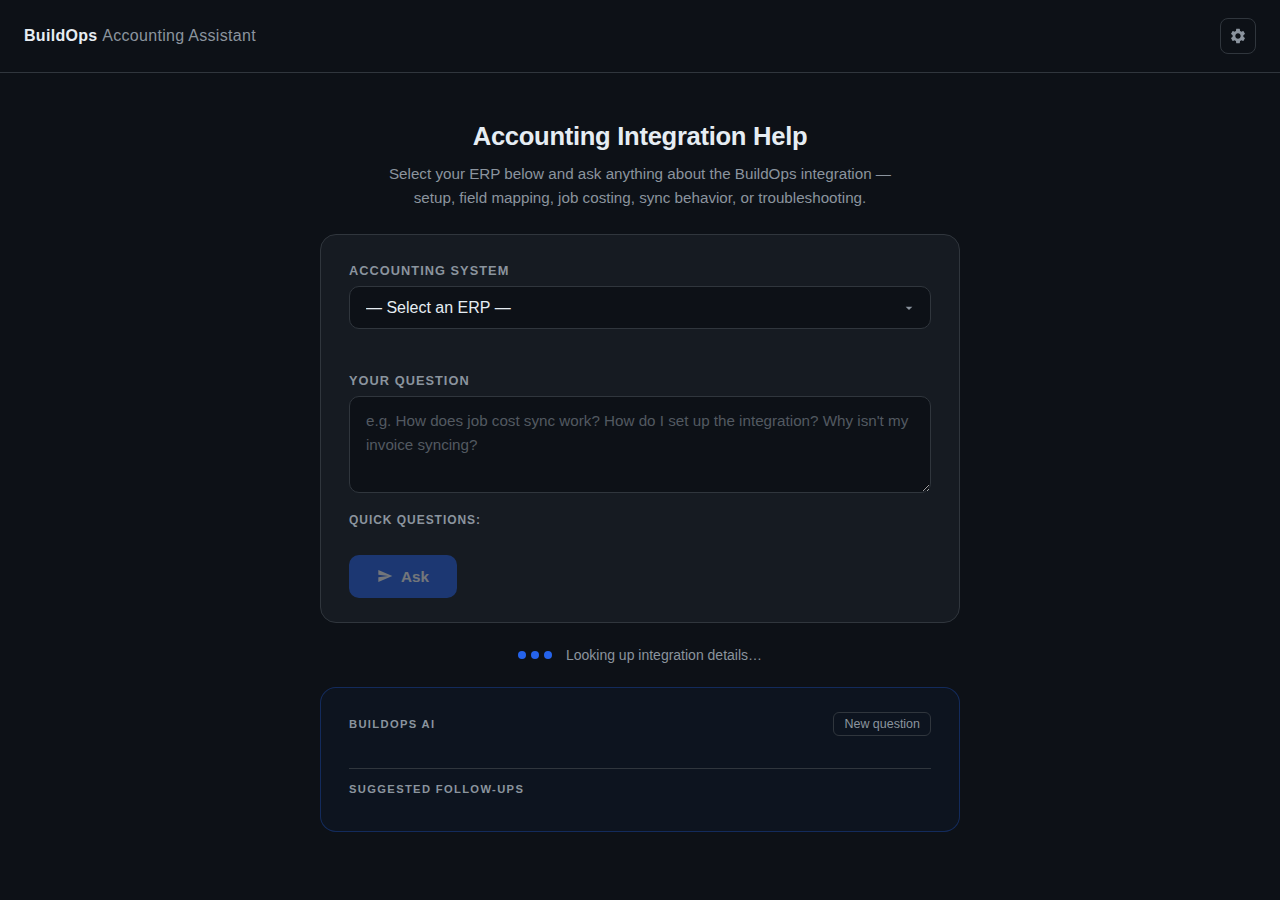
<file: accounting.html>
<!DOCTYPE html>
<html lang="en">
<head>
  <meta charset="UTF-8" />
  <meta name="viewport" content="width=device-width, initial-scale=1.0" />
  <title>BuildOps Accounting Integration Assistant</title>
  <link rel="stylesheet" href="accounting-style.css" />
</head>
<body>

  <div class="app">

    <!-- Header -->
    <header class="header">
      <span class="logo">BuildOps <span class="logo-sub">Accounting Assistant</span></span>
      <button class="settings-btn" id="settings-toggle" aria-label="Open settings" title="Settings">
        <svg viewBox="0 0 24 24" fill="currentColor" width="18" height="18">
          <path d="M19.14 12.94c.04-.3.06-.61.06-.94s-.02-.64-.07-.94l2.03-1.58a.49.49 0 0 0 .12-.61l-1.92-3.32a.49.49 0 0 0-.59-.22l-2.39.96a7.01 7.01 0 0 0-1.62-.94l-.36-2.54a.484.484 0 0 0-.48-.41h-3.84c-.24 0-.43.17-.47.41l-.36 2.54a7.33 7.33 0 0 0-1.62.94l-2.39-.96a.476.476 0 0 0-.59.22L2.74 8.87a.47.47 0 0 0 .12.61l2.03 1.58c-.05.3-.09.63-.09.94s.02.64.07.94l-2.03 1.58a.49.49 0 0 0-.12.61l1.92 3.32c.12.22.37.29.59.22l2.39-.96c.5.38 1.03.7 1.62.94l.36 2.54c.05.24.24.41.48.41h3.84c.24 0 .44-.17.47-.41l.36-2.54a7.33 7.33 0 0 0 1.62-.94l2.39.96c.22.08.47 0 .59-.22l1.92-3.32a.47.47 0 0 0-.12-.61l-2.01-1.58zM12 15.6c-1.98 0-3.6-1.62-3.6-3.6s1.62-3.6 3.6-3.6 3.6 1.62 3.6 3.6-1.62 3.6-3.6 3.6z"/>
        </svg>
      </button>
    </header>

    <!-- Settings Panel -->
    <div class="settings-panel" id="settings-panel" hidden>
      <div class="settings-inner">
        <h3>Settings</h3>
        <label>
          Your BuildOps Email
          <input type="email" id="glean-email" placeholder="you@buildops.com" autocomplete="off" />
          <small>Required by Glean server tokens (X-Glean-ActAs)</small>
        </label>
        <label>
          Glean API Token
          <input type="password" id="glean-token" placeholder="Paste your Glean API token" autocomplete="off" />
          <small>Server token issued by your IT / Glean admin</small>
        </label>
        <label>
          Glean Backend URL
          <input type="text" id="glean-backend" placeholder="buildops-be.glean.com" />
          <small>Typically &lt;company&gt;-be.glean.com</small>
        </label>
        <div class="settings-actions">
          <button id="save-settings">Save Settings</button>
          <span id="settings-status" class="settings-status"></span>
        </div>
      </div>
    </div>

    <!-- Main -->
    <main class="main">

      <div class="hero">
        <h1 class="headline">Accounting Integration Help</h1>
        <p class="subheadline">Select your ERP below and ask anything about the BuildOps integration — setup, field mapping, job costing, sync behavior, or troubleshooting.</p>
      </div>

      <!-- Prompt Card -->
      <div class="prompt-card" id="prompt-card">

        <!-- ERP Dropdown -->
        <div class="field-group">
          <label for="erp-select">Accounting System</label>
          <div class="select-wrapper">
            <select id="erp-select">
              <option value="">— Select an ERP —</option>
              <optgroup label="Cloud ERPs">
                <option value="QuickBooks Online">QuickBooks Online</option>
                <option value="Xero">Xero</option>
                <option value="Sage Intacct">Sage Intacct</option>
                <option value="NetSuite (Oracle)">NetSuite (Oracle)</option>
                <option value="Microsoft Dynamics 365 Business Central">Microsoft Dynamics 365 Business Central</option>
                <option value="Acumatica">Acumatica</option>
              </optgroup>
              <optgroup label="Desktop / On-Premise ERPs">
                <option value="QuickBooks Desktop (Pro / Premier / Enterprise)">QuickBooks Desktop (Pro / Premier / Enterprise)</option>
                <option value="Sage 100 Contractor">Sage 100 Contractor</option>
                <option value="Sage 300 CRE (Timberline)">Sage 300 CRE (Timberline)</option>
                <option value="Foundation Software">Foundation Software</option>
                <option value="Spectrum (Viewpoint)">Spectrum (Viewpoint)</option>
                <option value="ComputerEase">ComputerEase</option>
              </optgroup>
              <optgroup label="Other">
                <option value="Procore Financials">Procore Financials</option>
                <option value="Viewpoint Vista">Viewpoint Vista</option>
                <option value="Jonas Construction Software">Jonas Construction Software</option>
              </optgroup>
            </select>
            <svg class="select-arrow" viewBox="0 0 24 24" fill="currentColor" width="16" height="16">
              <path d="M7 10l5 5 5-5z"/>
            </svg>
          </div>
          <p class="erp-description" id="erp-description"></p>
        </div>

        <!-- Question Input -->
        <div class="field-group">
          <label for="question-input">Your Question</label>
          <textarea
            id="question-input"
            placeholder="e.g. How does job cost sync work? How do I set up the integration? Why isn't my invoice syncing?"
            rows="3"
          ></textarea>
        </div>

        <!-- Quick question chips -->
        <div class="quick-chips" id="quick-chips" hidden>
          <span class="chips-label">Quick questions:</span>
          <div class="chips" id="chips-list"></div>
        </div>

        <!-- Submit -->
        <button class="ask-btn" id="ask-btn" disabled>
          <svg viewBox="0 0 24 24" fill="currentColor" width="16" height="16">
            <path d="M2.01 21L23 12 2.01 3 2 10l15 2-15 2z"/>
          </svg>
          Ask
        </button>

      </div>

      <!-- Thinking indicator -->
      <div class="thinking-area" id="thinking-area" hidden>
        <div class="thinking-dots">
          <span></span><span></span><span></span>
        </div>
        <p class="thinking-text">Looking up integration details…</p>
      </div>

      <!-- Response Area -->
      <div class="response-area" id="response-area" hidden>
        <div class="response-header">
          <span class="area-label">BuildOps AI</span>
          <button class="new-question-btn" id="new-question-btn">New question</button>
        </div>
        <div class="response-text" id="response-text"></div>
        <div class="follow-ups" id="follow-ups" hidden>
          <div class="area-label follow-up-label">Suggested follow-ups</div>
          <ul class="follow-up-list" id="follow-up-list"></ul>
        </div>
      </div>

      <!-- Error Area -->
      <div class="error-area" id="error-area" hidden></div>

    </main>
  </div>

  <script src="accounting.js"></script>
</body>
</html>
</file>
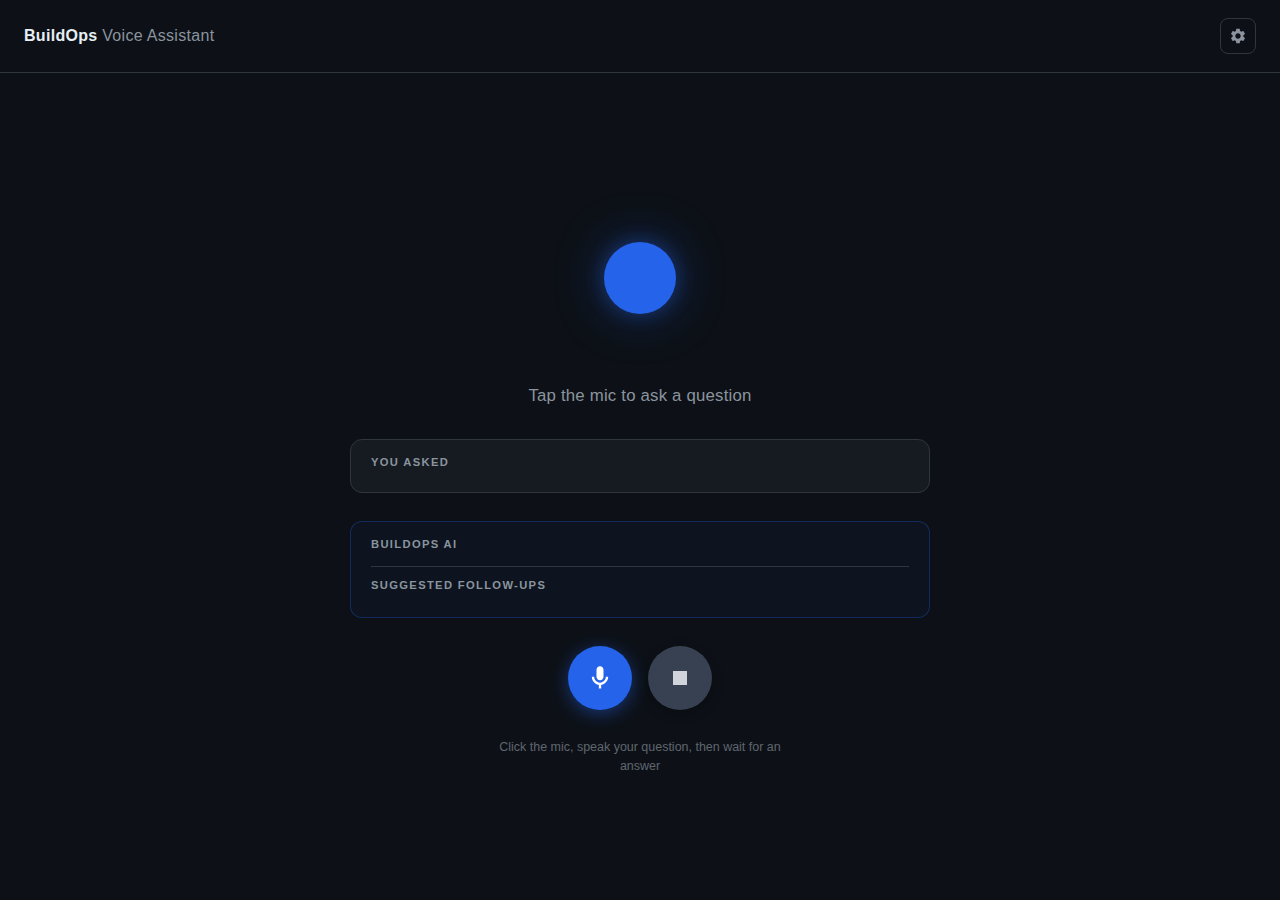
<file: voice.html>
<!DOCTYPE html>
<html lang="en">
<head>
  <meta charset="UTF-8" />
  <meta name="viewport" content="width=device-width, initial-scale=1.0" />
  <title>BuildOps Voice Assistant</title>
  <link rel="stylesheet" href="voice-style.css" />
</head>
<body>

  <div class="app">

    <!-- Header -->
    <header class="header">
      <span class="logo">BuildOps <span class="logo-sub">Voice Assistant</span></span>
      <button class="settings-btn" id="settings-toggle" aria-label="Open settings" title="Settings">
        <svg viewBox="0 0 24 24" fill="currentColor" width="18" height="18">
          <path d="M19.14 12.94c.04-.3.06-.61.06-.94s-.02-.64-.07-.94l2.03-1.58a.49.49 0 0 0 .12-.61l-1.92-3.32a.49.49 0 0 0-.59-.22l-2.39.96a7.01 7.01 0 0 0-1.62-.94l-.36-2.54a.484.484 0 0 0-.48-.41h-3.84c-.24 0-.43.17-.47.41l-.36 2.54a7.33 7.33 0 0 0-1.62.94l-2.39-.96a.476.476 0 0 0-.59.22L2.74 8.87a.47.47 0 0 0 .12.61l2.03 1.58c-.05.3-.09.63-.09.94s.02.64.07.94l-2.03 1.58a.49.49 0 0 0-.12.61l1.92 3.32c.12.22.37.29.59.22l2.39-.96c.5.38 1.03.7 1.62.94l.36 2.54c.05.24.24.41.48.41h3.84c.24 0 .44-.17.47-.41l.36-2.54a7.33 7.33 0 0 0 1.62-.94l2.39.96c.22.08.47 0 .59-.22l1.92-3.32a.47.47 0 0 0-.12-.61l-2.01-1.58zM12 15.6c-1.98 0-3.6-1.62-3.6-3.6s1.62-3.6 3.6-3.6 3.6 1.62 3.6 3.6-1.62 3.6-3.6 3.6z"/>
        </svg>
      </button>
    </header>

    <!-- Settings Panel -->
    <div class="settings-panel" id="settings-panel" hidden>
      <div class="settings-inner">
        <h3>Settings</h3>
        <label>
          Your BuildOps Email
          <input type="email" id="glean-email" placeholder="you@buildops.com" autocomplete="off" />
          <small>Used to identify you in Glean chat (X-Scio-Actas)</small>
        </label>
        <label>
          Glean API Token
          <input type="password" id="glean-token" placeholder="Paste your Glean API token" autocomplete="off" />
          <small>Server token issued by your IT/Glean admin</small>
        </label>
        <label>
          Glean Backend URL
          <input type="text" id="glean-backend" placeholder="buildops-be.glean.com" />
          <small>Typically &lt;company&gt;-be.glean.com</small>
        </label>
        <label>
          Voice
          <select id="voice-select">
            <option value="">Default</option>
          </select>
        </label>
        <div class="settings-actions">
          <button id="save-settings">Save Settings</button>
          <span id="settings-status" class="settings-status"></span>
        </div>
      </div>
    </div>

    <!-- Main -->
    <main class="main">

      <!-- Animated Orb -->
      <div class="orb-container" id="orb-container">
        <div class="orb" id="orb" data-state="idle">
          <div class="orb-ring ring-1"></div>
          <div class="orb-ring ring-2"></div>
          <div class="orb-ring ring-3"></div>
          <div class="orb-core"></div>
        </div>
      </div>

      <p class="status-text" id="status-text">Tap the mic to ask a question</p>

      <!-- Transcript (what was heard) -->
      <div class="transcript-area" id="transcript-area" hidden>
        <div class="area-label">You asked</div>
        <p class="transcript-text" id="transcript-text"></p>
      </div>

      <!-- Response from Glean -->
      <div class="response-area" id="response-area" hidden>
        <div class="area-label">BuildOps AI</div>
        <p class="response-text" id="response-text"></p>
        <div class="follow-ups" id="follow-ups" hidden>
          <div class="area-label follow-up-label">Suggested follow-ups</div>
          <ul class="follow-up-list" id="follow-up-list"></ul>
        </div>
      </div>

      <!-- Error Display -->
      <div class="error-area" id="error-area" hidden></div>

      <!-- Controls -->
      <div class="controls">
        <button class="mic-btn" id="mic-btn" aria-label="Start listening">
          <svg viewBox="0 0 24 24" fill="currentColor">
            <path d="M12 14c1.66 0 3-1.34 3-3V5c0-1.66-1.34-3-3-3S9 3.34 9 5v6c0 1.66 1.34 3 3 3z"/>
            <path d="M17 11c0 2.76-2.24 5-5 5s-5-2.24-5-5H5c0 3.53 2.61 6.43 6 6.92V21h2v-3.08c3.39-.49 6-3.39 6-6.92h-2z"/>
          </svg>
        </button>
        <button class="stop-btn" id="stop-btn" hidden aria-label="Stop">
          <svg viewBox="0 0 24 24" fill="currentColor">
            <path d="M6 6h12v12H6z"/>
          </svg>
        </button>
      </div>

      <p class="hint-text" id="hint-text">Click the mic, speak your question, then wait for an answer</p>

    </main>
  </div>

  <script src="voice.js"></script>
</body>
</html>
</file>
<file: accounting-style.css>
/* ============================================================
   BuildOps Accounting Integration Assistant – Dark UI
   ============================================================ */

*, *::before, *::after {
  box-sizing: border-box;
  margin: 0;
  padding: 0;
}

:root {
  --bg:           #0d1117;
  --surface:      #161b22;
  --surface-2:    #1c2230;
  --border:       #30363d;
  --text:         #e6edf3;
  --text-muted:   #8b949e;
  --accent:       #2563eb;
  --accent-hover: #1d4ed8;
  --accent-glow:  rgba(37, 99, 235, 0.25);
  --success:      #10b981;
  --error-bg:     rgba(230, 57, 70, 0.08);
  --error-border: rgba(230, 57, 70, 0.35);
  --error-text:   #f87171;
}

body {
  font-family: -apple-system, BlinkMacSystemFont, "Segoe UI", Roboto, sans-serif;
  background: var(--bg);
  color: var(--text);
  min-height: 100vh;
}

/* ============================================================
   App Shell
   ============================================================ */

.app {
  display: flex;
  flex-direction: column;
  min-height: 100vh;
}

/* ---- Header ---- */
.header {
  display: flex;
  align-items: center;
  justify-content: space-between;
  padding: 18px 24px;
  border-bottom: 1px solid var(--border);
  position: sticky;
  top: 0;
  background: var(--bg);
  z-index: 10;
}

.logo {
  font-size: 1rem;
  font-weight: 700;
  letter-spacing: 0.3px;
  color: var(--text);
}

.logo-sub {
  font-weight: 400;
  color: var(--text-muted);
}

.settings-btn {
  background: none;
  border: 1px solid var(--border);
  color: var(--text-muted);
  width: 36px;
  height: 36px;
  border-radius: 8px;
  cursor: pointer;
  display: flex;
  align-items: center;
  justify-content: center;
  transition: border-color 0.2s, color 0.2s;
  flex-shrink: 0;
}

.settings-btn:hover {
  border-color: var(--accent);
  color: var(--text);
}

/* ---- Settings Panel ---- */
.settings-panel {
  background: var(--surface);
  border-bottom: 1px solid var(--border);
  padding: 20px 24px;
  animation: slide-down 0.2s ease;
}

@keyframes slide-down {
  from { opacity: 0; transform: translateY(-8px); }
  to   { opacity: 1; transform: translateY(0); }
}

.settings-inner {
  max-width: 520px;
  margin: 0 auto;
  display: flex;
  flex-direction: column;
  gap: 16px;
}

.settings-inner h3 {
  font-size: 0.75rem;
  font-weight: 600;
  text-transform: uppercase;
  letter-spacing: 0.1em;
  color: var(--text-muted);
}

.settings-inner label {
  display: flex;
  flex-direction: column;
  gap: 6px;
  font-size: 0.85rem;
  color: var(--text-muted);
}

.settings-inner label small {
  font-size: 0.75rem;
  color: var(--text-muted);
  opacity: 0.7;
}

.settings-inner input {
  background: var(--bg);
  border: 1px solid var(--border);
  border-radius: 6px;
  color: var(--text);
  font-size: 0.9rem;
  font-family: inherit;
  padding: 8px 12px;
  transition: border-color 0.2s;
}

.settings-inner input:focus {
  outline: none;
  border-color: var(--accent);
}

.settings-actions {
  display: flex;
  align-items: center;
  gap: 12px;
}

.settings-actions button {
  background: var(--accent);
  color: #fff;
  border: none;
  border-radius: 6px;
  padding: 8px 18px;
  font-size: 0.875rem;
  font-weight: 600;
  cursor: pointer;
  font-family: inherit;
  transition: opacity 0.2s;
}

.settings-actions button:hover {
  opacity: 0.85;
}

.settings-status {
  font-size: 0.85rem;
  min-height: 1em;
}

.settings-status.success {
  color: var(--success);
}

/* ============================================================
   Main Content
   ============================================================ */

.main {
  flex: 1;
  display: flex;
  flex-direction: column;
  align-items: center;
  padding: 48px 24px 64px;
  gap: 24px;
}

/* ---- Hero ---- */
.hero {
  max-width: 640px;
  width: 100%;
  text-align: center;
  display: flex;
  flex-direction: column;
  gap: 10px;
}

.headline {
  font-size: 1.6rem;
  font-weight: 700;
  color: var(--text);
  letter-spacing: -0.3px;
  line-height: 1.2;
}

.subheadline {
  font-size: 0.95rem;
  color: var(--text-muted);
  line-height: 1.6;
  max-width: 520px;
  margin: 0 auto;
}

/* ============================================================
   Prompt Card
   ============================================================ */

.prompt-card {
  width: 100%;
  max-width: 640px;
  background: var(--surface);
  border: 1px solid var(--border);
  border-radius: 16px;
  padding: 28px 28px 24px;
  display: flex;
  flex-direction: column;
  gap: 20px;
  animation: fade-in 0.25s ease;
}

/* ---- Field Group ---- */
.field-group {
  display: flex;
  flex-direction: column;
  gap: 8px;
}

.field-group > label {
  font-size: 0.8rem;
  font-weight: 600;
  text-transform: uppercase;
  letter-spacing: 0.08em;
  color: var(--text-muted);
}

/* ---- Custom Select ---- */
.select-wrapper {
  position: relative;
}

.select-wrapper select {
  width: 100%;
  appearance: none;
  background: var(--bg);
  border: 1px solid var(--border);
  border-radius: 10px;
  color: var(--text);
  font-size: 1rem;
  font-family: inherit;
  padding: 12px 40px 12px 16px;
  cursor: pointer;
  transition: border-color 0.2s, box-shadow 0.2s;
}

.select-wrapper select:focus {
  outline: none;
  border-color: var(--accent);
  box-shadow: 0 0 0 3px var(--accent-glow);
}

.select-wrapper select option {
  background: var(--surface);
  color: var(--text);
}

.select-arrow {
  position: absolute;
  right: 14px;
  top: 50%;
  transform: translateY(-50%);
  color: var(--text-muted);
  pointer-events: none;
}

/* ERP description blurb */
.erp-description {
  font-size: 0.82rem;
  color: var(--text-muted);
  line-height: 1.5;
  min-height: 1.2em;
  transition: opacity 0.2s;
}

/* ---- Textarea ---- */
.field-group textarea {
  width: 100%;
  background: var(--bg);
  border: 1px solid var(--border);
  border-radius: 10px;
  color: var(--text);
  font-size: 0.95rem;
  font-family: inherit;
  padding: 12px 16px;
  resize: vertical;
  min-height: 80px;
  line-height: 1.55;
  transition: border-color 0.2s, box-shadow 0.2s;
}

.field-group textarea:focus {
  outline: none;
  border-color: var(--accent);
  box-shadow: 0 0 0 3px var(--accent-glow);
}

.field-group textarea::placeholder {
  color: var(--text-muted);
  opacity: 0.55;
}

/* ---- Quick chips ---- */
.quick-chips {
  display: flex;
  flex-direction: column;
  gap: 8px;
  animation: fade-in 0.2s ease;
}

.chips-label {
  font-size: 0.75rem;
  font-weight: 600;
  text-transform: uppercase;
  letter-spacing: 0.08em;
  color: var(--text-muted);
}

.chips {
  display: flex;
  flex-wrap: wrap;
  gap: 8px;
}

.chip {
  background: none;
  border: 1px solid var(--border);
  border-radius: 20px;
  color: var(--text-muted);
  font-family: inherit;
  font-size: 0.8rem;
  padding: 5px 12px;
  cursor: pointer;
  transition: border-color 0.2s, color 0.2s, background 0.2s;
  white-space: nowrap;
}

.chip:hover {
  border-color: var(--accent);
  color: var(--text);
  background: rgba(37, 99, 235, 0.07);
}

/* ---- Ask Button ---- */
.ask-btn {
  display: flex;
  align-items: center;
  justify-content: center;
  gap: 8px;
  background: var(--accent);
  color: #fff;
  border: none;
  border-radius: 10px;
  padding: 13px 28px;
  font-size: 0.95rem;
  font-weight: 600;
  font-family: inherit;
  cursor: pointer;
  transition: background 0.2s, transform 0.15s, box-shadow 0.2s, opacity 0.2s;
  box-shadow: 0 4px 14px var(--accent-glow);
  align-self: flex-start;
}

.ask-btn:hover:not(:disabled) {
  background: var(--accent-hover);
  transform: translateY(-1px);
  box-shadow: 0 6px 20px var(--accent-glow);
}

.ask-btn:active:not(:disabled) {
  transform: translateY(0);
}

.ask-btn:disabled {
  opacity: 0.4;
  cursor: not-allowed;
  box-shadow: none;
}

/* ============================================================
   Thinking Indicator
   ============================================================ */

.thinking-area {
  display: flex;
  align-items: center;
  gap: 14px;
  animation: fade-in 0.2s ease;
}

.thinking-dots {
  display: flex;
  gap: 5px;
}

.thinking-dots span {
  width: 8px;
  height: 8px;
  border-radius: 50%;
  background: var(--accent);
  animation: dot-bounce 1.2s ease-in-out infinite;
}

.thinking-dots span:nth-child(2) { animation-delay: 0.2s; }
.thinking-dots span:nth-child(3) { animation-delay: 0.4s; }

@keyframes dot-bounce {
  0%, 80%, 100% { transform: translateY(0);    opacity: 0.4; }
  40%            { transform: translateY(-6px); opacity: 1;   }
}

.thinking-text {
  font-size: 0.875rem;
  color: var(--text-muted);
}

/* ============================================================
   Response Area
   ============================================================ */

.response-area {
  width: 100%;
  max-width: 640px;
  background: var(--surface);
  border: 1px solid rgba(37, 99, 235, 0.3);
  border-radius: 16px;
  padding: 24px 28px;
  display: flex;
  flex-direction: column;
  gap: 16px;
  background: rgba(37, 99, 235, 0.04);
  animation: fade-in 0.3s ease;
}

.response-header {
  display: flex;
  align-items: center;
  justify-content: space-between;
}

.area-label {
  font-size: 0.7rem;
  font-weight: 700;
  text-transform: uppercase;
  letter-spacing: 0.12em;
  color: var(--text-muted);
}

.new-question-btn {
  background: none;
  border: 1px solid var(--border);
  border-radius: 6px;
  color: var(--text-muted);
  font-family: inherit;
  font-size: 0.78rem;
  padding: 4px 10px;
  cursor: pointer;
  transition: border-color 0.2s, color 0.2s;
}

.new-question-btn:hover {
  border-color: var(--accent);
  color: var(--text);
}

/* ---- Rendered Markdown ---- */
.response-text {
  font-size: 0.95rem;
  line-height: 1.7;
  color: var(--text);
}

.response-text h1,
.response-text h2,
.response-text h3,
.response-text h4 {
  color: var(--text);
  margin-top: 1.2em;
  margin-bottom: 0.4em;
  font-weight: 600;
}

.response-text h1 { font-size: 1.2rem; }
.response-text h2 { font-size: 1.1rem; }
.response-text h3 { font-size: 1rem; }
.response-text h4 { font-size: 0.9rem; text-transform: uppercase; letter-spacing: 0.05em; color: var(--text-muted); }

.response-text p {
  margin-bottom: 0.75em;
}

.response-text p:last-child {
  margin-bottom: 0;
}

.response-text ul,
.response-text ol {
  padding-left: 1.4em;
  margin-bottom: 0.75em;
  display: flex;
  flex-direction: column;
  gap: 4px;
}

.response-text li {
  line-height: 1.6;
}

.response-text strong {
  font-weight: 600;
  color: var(--text);
}

.response-text em {
  font-style: italic;
  color: var(--text-muted);
}

.response-text code {
  background: rgba(255, 255, 255, 0.07);
  border: 1px solid var(--border);
  border-radius: 4px;
  font-family: "SF Mono", "Fira Code", "Consolas", monospace;
  font-size: 0.85em;
  padding: 1px 5px;
  color: #79c0ff;
}

.response-text pre {
  background: var(--bg);
  border: 1px solid var(--border);
  border-radius: 8px;
  padding: 14px 16px;
  overflow-x: auto;
  margin-bottom: 0.75em;
}

.response-text pre code {
  background: none;
  border: none;
  padding: 0;
  font-size: 0.875rem;
  color: var(--text);
}

.response-text table {
  width: 100%;
  border-collapse: collapse;
  font-size: 0.875rem;
  margin-bottom: 0.75em;
  border-radius: 8px;
  overflow: hidden;
}

.response-text th,
.response-text td {
  border: 1px solid var(--border);
  padding: 8px 12px;
  text-align: left;
  vertical-align: top;
}

.response-text th {
  background: rgba(255, 255, 255, 0.04);
  font-weight: 600;
  font-size: 0.8rem;
  text-transform: uppercase;
  letter-spacing: 0.05em;
  color: var(--text-muted);
}

.response-text tr:nth-child(even) td {
  background: rgba(255, 255, 255, 0.02);
}

.response-text hr {
  border: none;
  border-top: 1px solid var(--border);
  margin: 1em 0;
}

.response-text blockquote {
  border-left: 3px solid var(--accent);
  padding-left: 14px;
  color: var(--text-muted);
  margin-bottom: 0.75em;
  font-style: italic;
}

/* ---- Follow-up prompts ---- */
.follow-ups {
  border-top: 1px solid var(--border);
  padding-top: 14px;
  display: flex;
  flex-direction: column;
  gap: 8px;
}

.follow-up-label {
  margin-bottom: 4px;
}

.follow-up-list {
  list-style: none;
  display: flex;
  flex-direction: column;
  gap: 6px;
}

.follow-up-btn {
  background: none;
  border: 1px solid var(--border);
  border-radius: 8px;
  color: var(--text-muted);
  font-family: inherit;
  font-size: 0.875rem;
  padding: 9px 14px;
  text-align: left;
  cursor: pointer;
  width: 100%;
  transition: border-color 0.2s, color 0.2s, background 0.2s;
  line-height: 1.45;
}

.follow-up-btn:hover {
  border-color: var(--accent);
  color: var(--text);
  background: rgba(37, 99, 235, 0.06);
}

/* ============================================================
   Error Area
   ============================================================ */

.error-area {
  width: 100%;
  max-width: 640px;
  background: var(--error-bg);
  border: 1px solid var(--error-border);
  border-radius: 10px;
  padding: 14px 18px;
  font-size: 0.875rem;
  color: var(--error-text);
  line-height: 1.55;
  animation: fade-in 0.2s ease;
}

/* ============================================================
   Animations
   ============================================================ */

@keyframes fade-in {
  from { opacity: 0; transform: translateY(6px); }
  to   { opacity: 1; transform: translateY(0); }
}

/* ============================================================
   Responsive
   ============================================================ */

@media (max-width: 600px) {
  .main {
    padding: 32px 16px 48px;
    gap: 20px;
  }

  .headline {
    font-size: 1.3rem;
  }

  .prompt-card,
  .response-area {
    padding: 20px 18px;
    border-radius: 12px;
  }

  .ask-btn {
    width: 100%;
  }

  .chips {
    gap: 6px;
  }

  .chip {
    font-size: 0.75rem;
    padding: 4px 10px;
  }
}
</file>
<file: voice-style.css>
/* ============================================================
   BuildOps Voice Assistant – Dark UI
   ============================================================ */

*, *::before, *::after {
  box-sizing: border-box;
  margin: 0;
  padding: 0;
}

:root {
  --bg:           #0d1117;
  --surface:      #161b22;
  --border:       #30363d;
  --text:         #e6edf3;
  --text-muted:   #8b949e;

  /* Orb / state accent colors */
  --idle-color:       #2563eb;
  --idle-glow:        rgba(37, 99, 235, 0.35);
  --listen-color:     #e63946;
  --listen-glow:      rgba(230, 57, 70, 0.4);
  --think-color:      #8b5cf6;
  --think-glow:       rgba(139, 92, 246, 0.4);
  --speak-color:      #10b981;
  --speak-glow:       rgba(16, 185, 129, 0.4);
}

body {
  font-family: -apple-system, BlinkMacSystemFont, "Segoe UI", Roboto, sans-serif;
  background: var(--bg);
  color: var(--text);
  min-height: 100vh;
}

/* ============================================================
   App Shell
   ============================================================ */

.app {
  display: flex;
  flex-direction: column;
  min-height: 100vh;
}

/* ---- Header ---- */
.header {
  display: flex;
  align-items: center;
  justify-content: space-between;
  padding: 18px 24px;
  border-bottom: 1px solid var(--border);
  position: sticky;
  top: 0;
  background: var(--bg);
  z-index: 10;
}

.logo {
  font-size: 1rem;
  font-weight: 700;
  letter-spacing: 0.3px;
  color: var(--text);
}

.logo-sub {
  font-weight: 400;
  color: var(--text-muted);
}

.settings-btn {
  background: none;
  border: 1px solid var(--border);
  color: var(--text-muted);
  width: 36px;
  height: 36px;
  border-radius: 8px;
  cursor: pointer;
  display: flex;
  align-items: center;
  justify-content: center;
  transition: border-color 0.2s, color 0.2s;
  flex-shrink: 0;
}

.settings-btn:hover {
  border-color: var(--idle-color);
  color: var(--text);
}

/* ---- Settings Panel ---- */
.settings-panel {
  background: var(--surface);
  border-bottom: 1px solid var(--border);
  padding: 20px 24px;
  animation: slide-down 0.2s ease;
}

@keyframes slide-down {
  from { opacity: 0; transform: translateY(-8px); }
  to   { opacity: 1; transform: translateY(0); }
}

.settings-inner {
  max-width: 520px;
  margin: 0 auto;
  display: flex;
  flex-direction: column;
  gap: 16px;
}

.settings-inner h3 {
  font-size: 0.75rem;
  font-weight: 600;
  text-transform: uppercase;
  letter-spacing: 0.1em;
  color: var(--text-muted);
}

.settings-inner label {
  display: flex;
  flex-direction: column;
  gap: 6px;
  font-size: 0.85rem;
  color: var(--text-muted);
}

.settings-inner label small {
  font-size: 0.75rem;
  color: var(--text-muted);
  opacity: 0.7;
}

.settings-inner input,
.settings-inner select {
  background: var(--bg);
  border: 1px solid var(--border);
  border-radius: 6px;
  color: var(--text);
  font-size: 0.9rem;
  font-family: inherit;
  padding: 8px 12px;
  transition: border-color 0.2s;
}

.settings-inner input:focus,
.settings-inner select:focus {
  outline: none;
  border-color: var(--idle-color);
}

.settings-actions {
  display: flex;
  align-items: center;
  gap: 12px;
}

.settings-actions button {
  background: var(--idle-color);
  color: #fff;
  border: none;
  border-radius: 6px;
  padding: 8px 18px;
  font-size: 0.875rem;
  font-weight: 600;
  cursor: pointer;
  font-family: inherit;
  transition: opacity 0.2s;
}

.settings-actions button:hover {
  opacity: 0.85;
}

.settings-status {
  font-size: 0.85rem;
  min-height: 1em;
}

.settings-status.success {
  color: var(--speak-color);
}

/* ============================================================
   Main Content
   ============================================================ */

.main {
  flex: 1;
  display: flex;
  flex-direction: column;
  align-items: center;
  justify-content: center;
  padding: 48px 24px;
  gap: 28px;
}

/* ============================================================
   Orb
   ============================================================ */

.orb-container {
  width: 160px;
  height: 160px;
  position: relative;
  display: flex;
  align-items: center;
  justify-content: center;
}

.orb {
  position: relative;
  width: 100%;
  height: 100%;
}

/* Expanding ring layers */
.orb-ring {
  position: absolute;
  top: 50%;
  left: 50%;
  transform: translate(-50%, -50%);
  border-radius: 50%;
  border: 1.5px solid transparent;
  opacity: 0;
  pointer-events: none;
}

.ring-1 { width: 100%;  height: 100%; }
.ring-2 { width: 125%;  height: 125%; }
.ring-3 { width: 150%;  height: 150%; }

/* Central glowing core */
.orb-core {
  position: absolute;
  top: 50%;
  left: 50%;
  transform: translate(-50%, -50%);
  width: 72px;
  height: 72px;
  border-radius: 50%;
  background: var(--idle-color);
  box-shadow:
    0 0 20px var(--idle-glow),
    0 0 60px var(--idle-glow);
  transition: background 0.4s ease, box-shadow 0.4s ease;
}

/* --- State: idle --- */
.orb[data-state="idle"] .orb-core {
  background: var(--idle-color);
  box-shadow:
    0 0 20px var(--idle-glow),
    0 0 50px var(--idle-glow);
}

/* --- State: listening --- */
.orb[data-state="listening"] .orb-core {
  background: var(--listen-color);
  box-shadow:
    0 0 28px var(--listen-glow),
    0 0 70px var(--listen-glow);
}

.orb[data-state="listening"] .ring-1 {
  border-color: var(--listen-color);
  animation: pulse-out 1.2s ease-out infinite;
}
.orb[data-state="listening"] .ring-2 {
  border-color: var(--listen-color);
  animation: pulse-out 1.2s ease-out 0.3s infinite;
}
.orb[data-state="listening"] .ring-3 {
  border-color: var(--listen-color);
  animation: pulse-out 1.2s ease-out 0.6s infinite;
}

/* --- State: thinking --- */
.orb[data-state="thinking"] .orb-core {
  background: var(--think-color);
  box-shadow:
    0 0 28px var(--think-glow),
    0 0 70px var(--think-glow);
  animation: breathe 1.6s ease-in-out infinite;
}

/* --- State: speaking --- */
.orb[data-state="speaking"] .orb-core {
  background: var(--speak-color);
  box-shadow:
    0 0 28px var(--speak-glow),
    0 0 70px var(--speak-glow);
}

.orb[data-state="speaking"] .ring-1 {
  border-color: var(--speak-color);
  animation: speak-ring 0.7s ease-in-out infinite alternate;
}
.orb[data-state="speaking"] .ring-2 {
  border-color: var(--speak-color);
  animation: speak-ring 0.7s ease-in-out 0.1s infinite alternate;
}

/* ---- Animations ---- */

@keyframes pulse-out {
  0%   { opacity: 0.7; transform: translate(-50%, -50%) scale(0.9); }
  100% { opacity: 0;   transform: translate(-50%, -50%) scale(1.2); }
}

@keyframes breathe {
  0%, 100% {
    box-shadow:
      0 0 20px var(--think-glow),
      0 0 50px var(--think-glow);
  }
  50% {
    box-shadow:
      0 0 40px var(--think-glow),
      0 0 100px var(--think-glow);
  }
}

@keyframes speak-ring {
  from { opacity: 0.5; transform: translate(-50%, -50%) scale(1.0); }
  to   { opacity: 0;   transform: translate(-50%, -50%) scale(1.25); }
}

/* ============================================================
   Status Text
   ============================================================ */

.status-text {
  font-size: 1.05rem;
  color: var(--text-muted);
  text-align: center;
  letter-spacing: 0.2px;
  min-height: 1.5em;
  transition: color 0.3s;
}

/* ============================================================
   Transcript & Response Cards
   ============================================================ */

.transcript-area,
.response-area {
  width: 100%;
  max-width: 580px;
  background: var(--surface);
  border: 1px solid var(--border);
  border-radius: 12px;
  padding: 16px 20px;
  display: flex;
  flex-direction: column;
  gap: 8px;
  animation: fade-in 0.25s ease;
}

.response-area {
  border-color: rgba(37, 99, 235, 0.3);
  background: rgba(37, 99, 235, 0.04);
}

@keyframes fade-in {
  from { opacity: 0; transform: translateY(6px); }
  to   { opacity: 1; transform: translateY(0); }
}

.area-label {
  font-size: 0.7rem;
  font-weight: 700;
  text-transform: uppercase;
  letter-spacing: 0.12em;
  color: var(--text-muted);
}

.transcript-text {
  font-size: 1rem;
  line-height: 1.55;
  color: var(--text);
  white-space: pre-wrap;
}

.response-text {
  font-size: 1rem;
  line-height: 1.65;
  color: var(--text);
  white-space: pre-wrap;
}

/* --- Follow-up prompts --- */
.follow-ups {
  border-top: 1px solid var(--border);
  padding-top: 12px;
  display: flex;
  flex-direction: column;
  gap: 8px;
}

.follow-up-label {
  margin-bottom: 2px;
}

.follow-up-list {
  list-style: none;
  display: flex;
  flex-direction: column;
  gap: 6px;
}

.follow-up-btn {
  background: none;
  border: 1px solid var(--border);
  border-radius: 8px;
  color: var(--text-muted);
  font-family: inherit;
  font-size: 0.875rem;
  padding: 8px 12px;
  text-align: left;
  cursor: pointer;
  width: 100%;
  transition: border-color 0.2s, color 0.2s, background 0.2s;
}

.follow-up-btn:hover {
  border-color: var(--idle-color);
  color: var(--text);
  background: rgba(37, 99, 235, 0.06);
}

/* ============================================================
   Error Area
   ============================================================ */

.error-area {
  width: 100%;
  max-width: 580px;
  background: rgba(230, 57, 70, 0.08);
  border: 1px solid rgba(230, 57, 70, 0.35);
  border-radius: 8px;
  padding: 12px 16px;
  font-size: 0.875rem;
  color: #f87171;
  line-height: 1.5;
  animation: fade-in 0.2s ease;
}

/* ============================================================
   Controls
   ============================================================ */

.controls {
  display: flex;
  align-items: center;
  gap: 16px;
}

.mic-btn,
.stop-btn {
  width: 64px;
  height: 64px;
  border-radius: 50%;
  border: none;
  cursor: pointer;
  display: flex;
  align-items: center;
  justify-content: center;
  font-family: inherit;
  transition: transform 0.18s, box-shadow 0.18s, opacity 0.18s;
}

.mic-btn {
  background: var(--idle-color);
  color: #fff;
  box-shadow: 0 4px 18px rgba(37, 99, 235, 0.45);
}

.mic-btn:hover {
  transform: scale(1.08);
  box-shadow: 0 6px 28px rgba(37, 99, 235, 0.65);
}

.mic-btn:active {
  transform: scale(0.95);
}

.mic-btn:disabled {
  opacity: 0.4;
  cursor: not-allowed;
  transform: none;
  box-shadow: none;
}

.stop-btn {
  background: #374151;
  color: #d1d5db;
  box-shadow: 0 4px 12px rgba(0, 0, 0, 0.3);
}

.stop-btn:hover {
  background: #4b5563;
  transform: scale(1.06);
}

.mic-btn svg,
.stop-btn svg {
  width: 28px;
  height: 28px;
  pointer-events: none;
}

/* ============================================================
   Hint Text
   ============================================================ */

.hint-text {
  font-size: 0.78rem;
  color: var(--text-muted);
  text-align: center;
  opacity: 0.65;
  max-width: 320px;
  line-height: 1.5;
}

/* ============================================================
   Responsive
   ============================================================ */

@media (max-width: 480px) {
  .main {
    padding: 32px 16px;
    gap: 22px;
  }

  .orb-container {
    width: 130px;
    height: 130px;
  }

  .orb-core {
    width: 60px;
    height: 60px;
  }

  .transcript-area,
  .response-area,
  .error-area {
    border-radius: 8px;
  }
}
</file>
